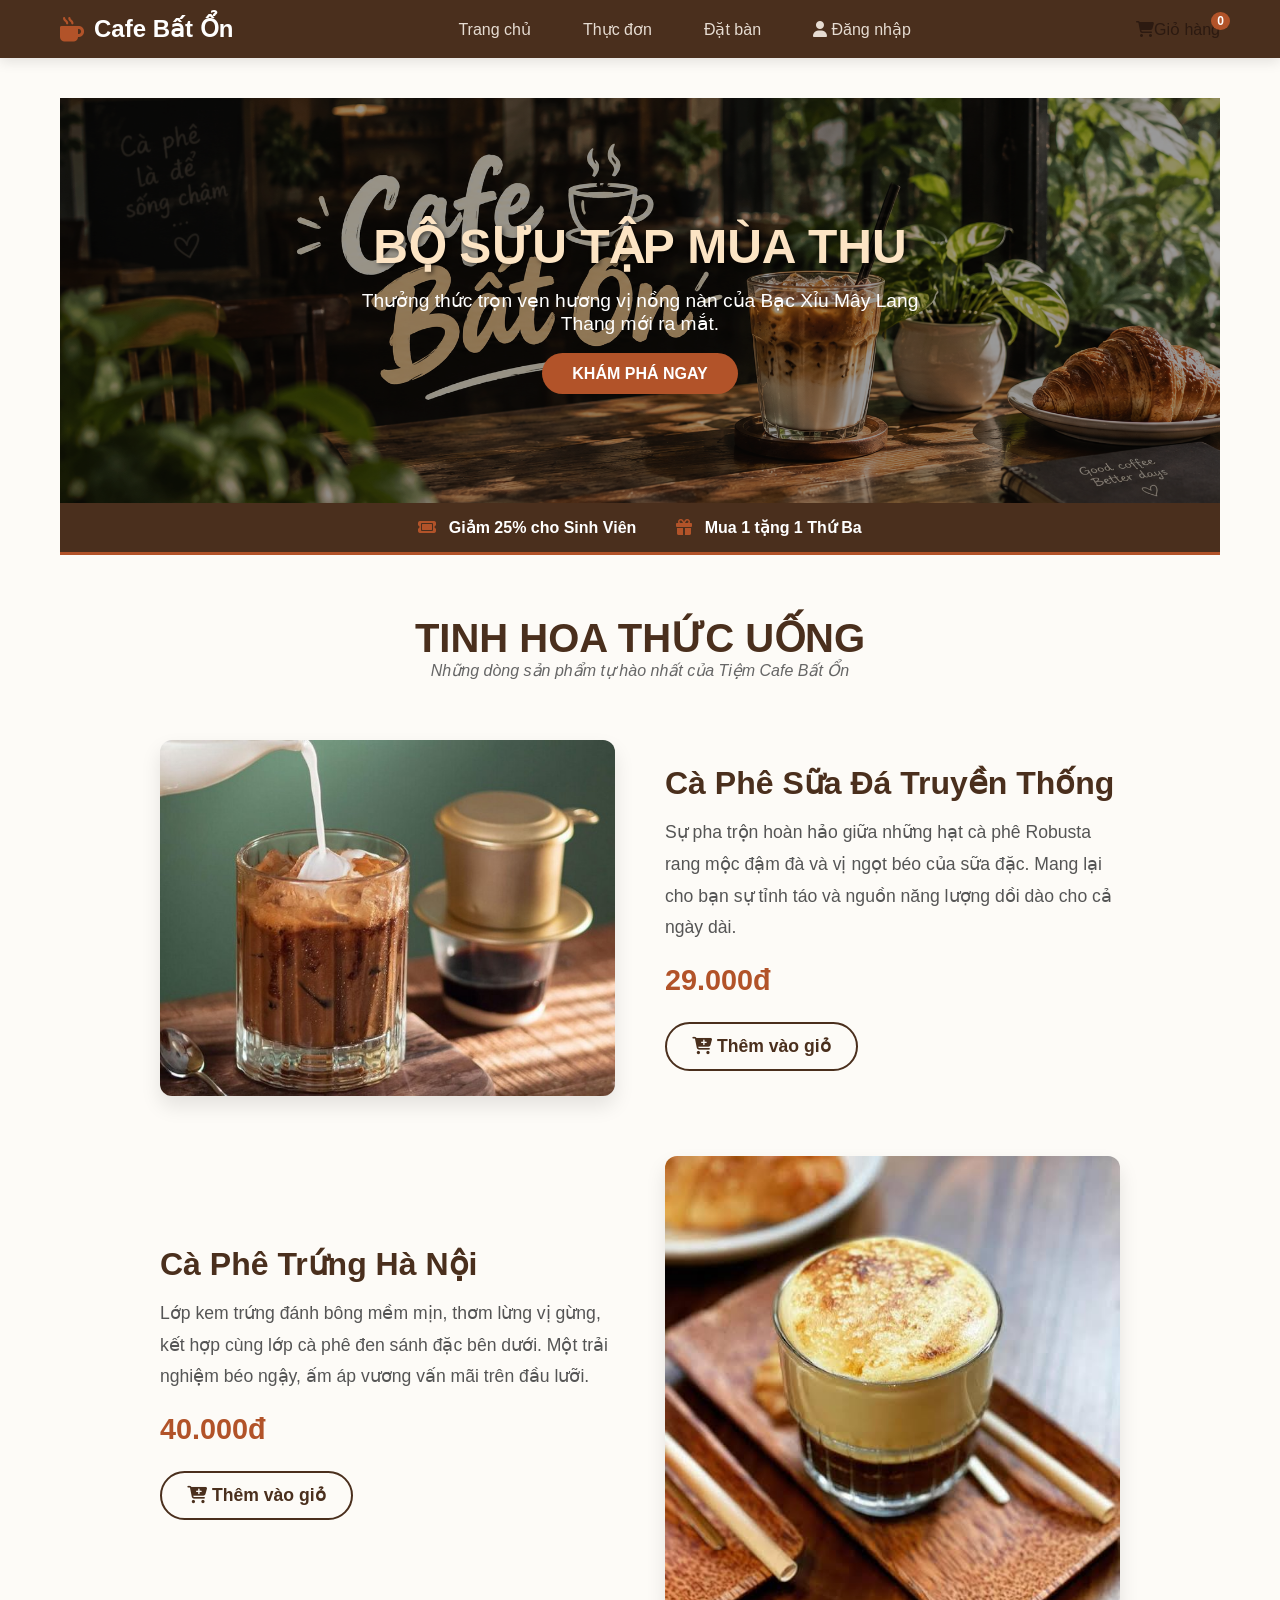
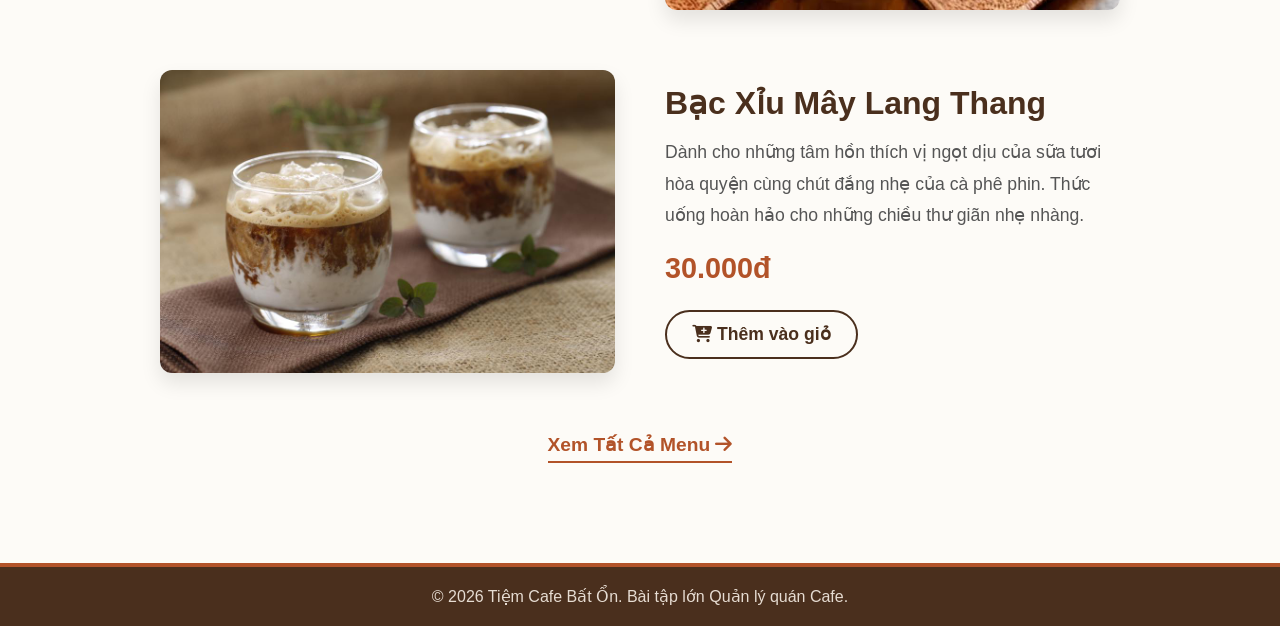
<file: index.html>
<!DOCTYPE html>
<html lang="vi">
<head>
    <meta charset="UTF-8">
    <meta name="viewport" content="width=device-width, initial-scale=1.0">
    <title>Trang chủ - Tiệm Cafe Bất Ổn</title>
    
    <!-- Link nhúng icon -->
    <link rel="stylesheet" href="https://cdnjs.cloudflare.com/ajax/libs/font-awesome/6.4.0/css/all.min.css">
    
    <!-- Link file CSS giao diện chung & trang chủ -->
    <link rel="stylesheet" href="css/style.css">
</head>
<body>

    <!-- HEADER DÙNG CHUNG -->
    <header>
        <div class="navbar">
            <a href="index.html" class="logo">
                <i class="fa-solid fa-mug-hot"></i> Cafe Bất Ổn
            </a>
            <nav>
                <ul class="nav-links">
                    <li><a href="index.html">Trang chủ</a></li>
                    <li><a href="menu.html">Thực đơn</a></li>
                    <li><a href="reservation.html">Đặt bàn</a></li>
                    <li><a href="login.html"><i class="fa-solid fa-user"></i> Đăng nhập</a></li>
                </ul>
            </nav>
            <div class="cart-icon" onclick="window.location.href='cart.html'">
                <i class="fa-solid fa-cart-shopping"></i> Giỏ hàng 
                <span id="cart-badge" class="cart-badge">0</span>
            </div>
        </div>
    </header>

    <main>
        <section class="home-banner showcase-banner">
            <div class="banner-content">
                <h1>BỘ SƯU TẬP MÙA THU</h1>
                <p>Thưởng thức trọn vẹn hương vị nồng nàn của Bạc Xỉu Mây Lang Thang mới ra mắt.</p>
                <a href="menu.html" class="btn-primary">Khám phá ngay</a>
            </div>
        </section>

        <!-- Phần Khuyến Mãi -->
        <section class="home-promotions mini-promo">
            <div class="promo-container">
                <div class="promo-item">
                    <i class="fa-solid fa-ticket"></i> Giảm 25% cho Sinh Viên
                </div>
                <div class="promo-item">
                    <i class="fa-solid fa-gift"></i> Mua 1 tặng 1 Thứ Ba
                </div>
            </div>
        </section>

        <!-- GIỚI THIỆU SẢN PHẨM -->
        <section class="home-showcase">
            <div class="section-title">
                <h2>Tinh Hoa Thức Uống</h2>
                <p>Những dòng sản phẩm tự hào nhất của Tiệm Cafe Bất Ổn</p>
            </div>

            <!-- Sản phẩm 1 -->
            <div class="showcase-row">
                <div class="showcase-img">
                    <img src="images/caphesua.jpg" alt="Cà Phê Sữa Đá">
                </div>
                <div class="showcase-info">
                    <h3>Cà Phê Sữa Đá Truyền Thống</h3>
                    <p class="desc">Sự pha trộn hoàn hảo giữa những hạt cà phê Robusta rang mộc đậm đà và vị ngọt béo của sữa đặc. Mang lại cho bạn sự tỉnh táo và nguồn năng lượng dồi dào cho cả ngày dài.</p>
                    <p class="price">29.000đ</p>
                    <button class="btn-add-cart" onclick="alert('Đã thêm Cà Phê Sữa Đá!')">
                        <i class="fa-solid fa-cart-plus"></i> Thêm vào giỏ
                    </button>
                </div>
            </div>

            <!-- Sản phẩm 2 -->
            <div class="showcase-row reverse">
                <div class="showcase-img">
                    <img src="images/caphetrung.jpg" alt="Cà Phê Trứng Hà Nội">
                </div>
                <div class="showcase-info">
                    <h3>Cà Phê Trứng Hà Nội</h3>
                    <p class="desc">Lớp kem trứng đánh bông mềm mịn, thơm lừng vị gừng, kết hợp cùng lớp cà phê đen sánh đặc bên dưới. Một trải nghiệm béo ngậy, ấm áp vương vấn mãi trên đầu lưỡi.</p>
                    <p class="price">40.000đ</p>
                    <button class="btn-add-cart" onclick="alert('Đã thêm Cà Phê Trứng!')">
                        <i class="fa-solid fa-cart-plus"></i> Thêm vào giỏ
                    </button>
                </div>
            </div>

            <!-- Sản phẩm 3 -->
            <div class="showcase-row">
                <div class="showcase-img">
                    <img src="images/bacxiu.jpg" alt="Bạc Xỉu Mây Lang Thang">
                </div>
                <div class="showcase-info">
                    <h3>Bạc Xỉu Mây Lang Thang</h3>
                    <p class="desc">Dành cho những tâm hồn thích vị ngọt dịu của sữa tươi hòa quyện cùng chút đắng nhẹ của cà phê phin. Thức uống hoàn hảo cho những chiều thư giãn nhẹ nhàng.</p>
                    <p class="price">30.000đ</p>
                    <button class="btn-add-cart" onclick="alert('Đã thêm Bạc Xỉu!')">
                        <i class="fa-solid fa-cart-plus"></i> Thêm vào giỏ
                    </button>
                </div>
            </div>
            
            <div style="text-align: center; margin-top: 40px;">
                <a href="menu.html" class="btn-outline">Xem Tất Cả Menu <i class="fa-solid fa-arrow-right"></i></a>
            </div>
        </section>
    </main>

    <!-- FOOTER DÙNG CHUNG -->
    <footer>
        <p>&copy; 2026 Tiệm Cafe Bất Ổn. Bài tập lớn Quản lý quán Cafe.</p>
    </footer>

    <!-- Link file Javascript chung -->
    <script src="js/main.js"></script>
</body>
</html>
</file>
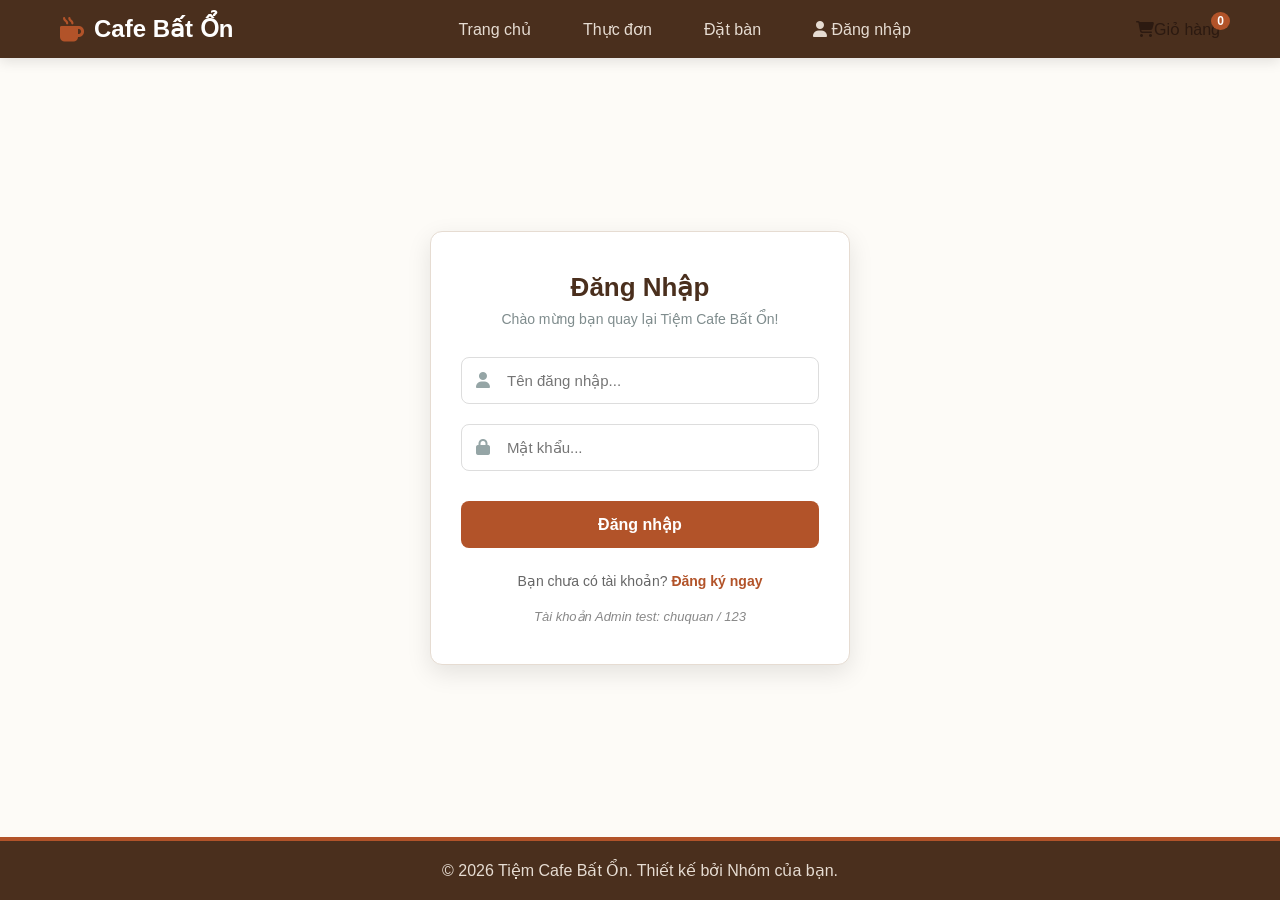
<file: admin.html>
<!DOCTYPE html>
<html lang="vi">
<head>
    <meta charset="UTF-8">
    <meta name="viewport" content="width=device-width, initial-scale=1.0">
    <title>Quản trị - Tiệm Cafe Bất Ổn</title>
    <link rel="stylesheet" href="https://cdnjs.cloudflare.com/ajax/libs/font-awesome/6.4.0/css/all.min.css">
    <link rel="stylesheet" href="css/style.css">
    <link rel="stylesheet" href="css/admin.css">
</head>
<body>

    <!-- HEADER DÙNG CHUNG -->
    <header>
        <div class="navbar">
            <a href="index.html" class="logo">
                <i class="fa-solid fa-mug-hot"></i> Cafe Bất Ổn
            </a>
            <nav>
                <ul class="nav-links">
                    <li><a href="index.html">Trang chủ</a></li>
                    <li><a href="menu.html">Thực đơn</a></li>
                    <li><a href="reservation.html">Đặt bàn</a></li>
                    <li><a href="login.html"><i class="fa-solid fa-user"></i> Đăng nhập</a></li>
                </ul>
            </nav>
            <div class="cart-icon" onclick="window.location.href='cart.html'">
                <i class="fa-solid fa-cart-shopping"></i> Giỏ hàng 
                <span id="cart-badge" class="cart-badge">0</span>
            </div>
        </div>
    </header>

    <main>
        <h1 style="margin-bottom:20px">Trang Quản Trị</h1>

        <div class="admin-tabs">
            <button class="admin-tab active" data-tab="staff">Nhân viên</button>
            <button class="admin-tab" data-tab="inventory">Kho hàng</button>
            <button class="admin-tab" data-tab="menu">Thực đơn &amp; giá</button>
            <button class="admin-tab" data-tab="revenue">Doanh thu</button>
        </div>

        <!-- NHÂN VIÊN -->
        <section id="tab-staff" class="admin-panel active">
            <h2>Nhân viên</h2>
            <div class="admin-form">
                <input id="staff-name" placeholder="Họ tên">
                <input id="staff-role" placeholder="Chức vụ">
                <input id="staff-phone" placeholder="SĐT">
                <button class="admin-btn" onclick="addStaff()">Thêm</button>
            </div>
            <table class="admin-table"><thead><tr><th>Họ tên</th><th>Chức vụ</th><th>SĐT</th><th></th></tr></thead><tbody id="staff-body"></tbody></table>
        </section>

        <!-- KHO HÀNG -->
        <section id="tab-inventory" class="admin-panel">
            <h2>Kho hàng</h2>
            <div class="admin-form">
                <input id="inv-name" placeholder="Tên nguyên liệu">
                <input id="inv-qty" type="number" placeholder="Số lượng">
                <input id="inv-unit" placeholder="Đơn vị (kg, hộp...)">
                <button class="admin-btn" onclick="addInventory()">Thêm</button>
            </div>
            <table class="admin-table"><thead><tr><th>Nguyên liệu</th><th>Số lượng</th><th>Đơn vị</th><th></th></tr></thead><tbody id="inv-body"></tbody></table>
        </section>

        <!-- THỰC ĐƠN & GIÁ -->
        <section id="tab-menu" class="admin-panel">
            <h2>Thực đơn &amp; giá món</h2>
            <div class="admin-form">
                <input id="menu-name" placeholder="Tên món">
                <input id="menu-price" type="number" placeholder="Giá (đ)">
                <select id="menu-cat">
                    <option value="coffee">Cà Phê</option>
                    <option value="tea">Trà &amp; Macchiato</option>
                    <option value="cake">Bánh Ngọt</option>
                </select>
                <button class="admin-btn" onclick="addMenuItem()">Thêm món</button>
            </div>
            <table class="admin-table"><thead><tr><th>Tên món</th><th>Giá</th><th>Loại</th><th></th></tr></thead><tbody id="menu-body"></tbody></table>
        </section>

        <!-- DOANH THU -->
        <section id="tab-revenue" class="admin-panel">
            <h2>Doanh thu hôm nay</h2>
            <p>Số đơn: <b id="rev-count">0</b></p>
            <p>Tổng doanh thu:</p>
            <div class="stat-box" id="rev-total">0 đ</div>
        </section>
    </main>

    <footer class="global-footer">
        <div class="footer-content"><p>&copy; 2026 Tiệm Cafe Bất Ổn.</p></div>
    </footer>

    <!-- Nhúng menu.js để lấy dữ liệu món ăn gốc, sau đó đến admin.js và main.js -->
    <script src="js/menu.js"></script>
    <script src="js/admin.js"></script>
    <script src="js/main.js"></script>
</body>
</html>
</file>
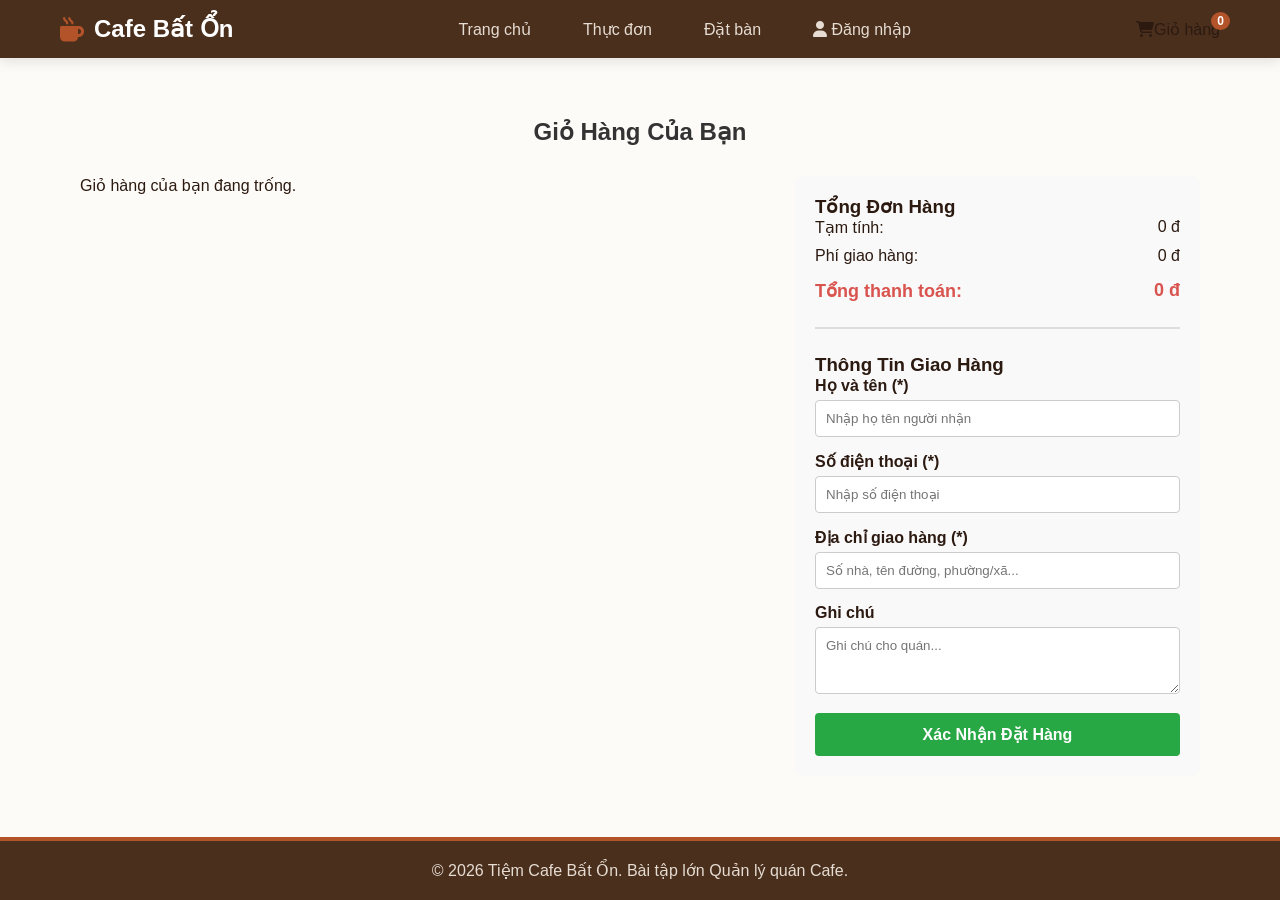
<file: cart.html>
<!DOCTYPE html>
<html lang="vi">
<head>
    <meta charset="UTF-8">
    <meta name="viewport" content="width=device-width, initial-scale=1.0">
    <title>Giỏ hàng - Tiệm Cafe Bất Ổn</title>
    
    <!-- Link nhúng icon -->
    <link rel="stylesheet" href="https://cdnjs.cloudflare.com/ajax/libs/font-awesome/6.4.0/css/all.min.css">
    
    <!-- Link file CSS giao diện chung và CSS riêng trang Giỏ hàng -->
    <link rel="stylesheet" href="css/style.css">
    <link rel="stylesheet" href="css/cart.css">
</head>
<body>

    <!-- HEADER DÙNG CHUNG (Đã đồng bộ) -->
    <header>
        <div class="navbar">
            <a href="index.html" class="logo">
                <i class="fa-solid fa-mug-hot"></i> Cafe Bất Ổn
            </a>
            <nav>
                <ul class="nav-links">
                    <li><a href="index.html">Trang chủ</a></li>
                    <li><a href="menu.html">Thực đơn</a></li>
                    <li><a href="reservation.html">Đặt bàn</a></li>
                    <li><a href="login.html"><i class="fa-solid fa-user"></i> Đăng nhập</a></li>
                </ul>
            </nav>
            <div class="cart-icon" onclick="window.location.href='cart.html'">
                <i class="fa-solid fa-cart-shopping"></i> Giỏ hàng 
                <span id="cart-badge" class="cart-badge">0</span>
            </div>
        </div>
    </header>

    <!-- NỘI DUNG TRANG GIỎ HÀNG -->
    <main>
        <div class="cart-page-wrapper">
            <h2 class="cart-title">Giỏ Hàng Của Bạn</h2>
            
            <div class="cart-layout">
                <!-- Cột trái: Danh sách sản phẩm -->
                <div class="cart-items-section">
                    <div id="cart-items-container">
                        <!-- JS sẽ render sản phẩm vào đây -->
                    </div>
                    <button id="btn-clear-cart" class="btn-danger" style="display: none;" onclick="clearCart()">Xóa toàn bộ giỏ hàng</button>
                </div>

                <!-- Cột phải: Tổng tiền & Form thanh toán -->
                <div class="checkout-section">
                    <div class="order-summary">
                        <h3>Tổng Đơn Hàng</h3>
                        <div class="summary-row">
                            <span>Tạm tính:</span>
                            <span id="subtotal-price">0 đ</span>
                        </div>
                        <div class="summary-row">
                            <span>Phí giao hàng:</span>
                            <span id="shipping-fee">0 đ</span>
                        </div>
                        <div class="summary-row total-row">
                            <span>Tổng thanh toán:</span>
                            <span id="final-total">0 đ</span>
                        </div>
                    </div>

                    <div class="checkout-form-container">
                        <h3>Thông Tin Giao Hàng</h3>
                        <form id="checkout-form">
                            <div class="form-group">
                                <label for="cus-name">Họ và tên (*)</label>
                                <input type="text" id="cus-name" placeholder="Nhập họ tên người nhận">
                                <small class="error-text" id="err-name"></small>
                            </div>
                            <div class="form-group">
                                <label for="cus-phone">Số điện thoại (*)</label>
                                <input type="tel" id="cus-phone" placeholder="Nhập số điện thoại">
                                <small class="error-text" id="err-phone"></small>
                            </div>
                            <div class="form-group">
                                <label for="cus-address">Địa chỉ giao hàng (*)</label>
                                <input type="text" id="cus-address" placeholder="Số nhà, tên đường, phường/xã...">
                                <small class="error-text" id="err-address"></small>
                            </div>
                            <div class="form-group">
                                <label for="cus-note">Ghi chú</label>
                                <textarea id="cus-note" rows="3" placeholder="Ghi chú cho quán..."></textarea>
                            </div>
                            <button type="submit" class="btn-submit-order">Xác Nhận Đặt Hàng</button>
                        </form>
                    </div>
                </div>
            </div>
        </div>
    </main>

    <!-- FOOTER DÙNG CHUNG -->
    <footer>
        <p>&copy; 2026 Tiệm Cafe Bất Ổn. Bài tập lớn Quản lý quán Cafe.</p>
    </footer>

    <!-- Nhúng file Javascript riêng của Giỏ hàng và file chung -->
    <script src="js/cart.js"></script>
    <script src="js/main.js"></script>
</body>
</html>
</file>
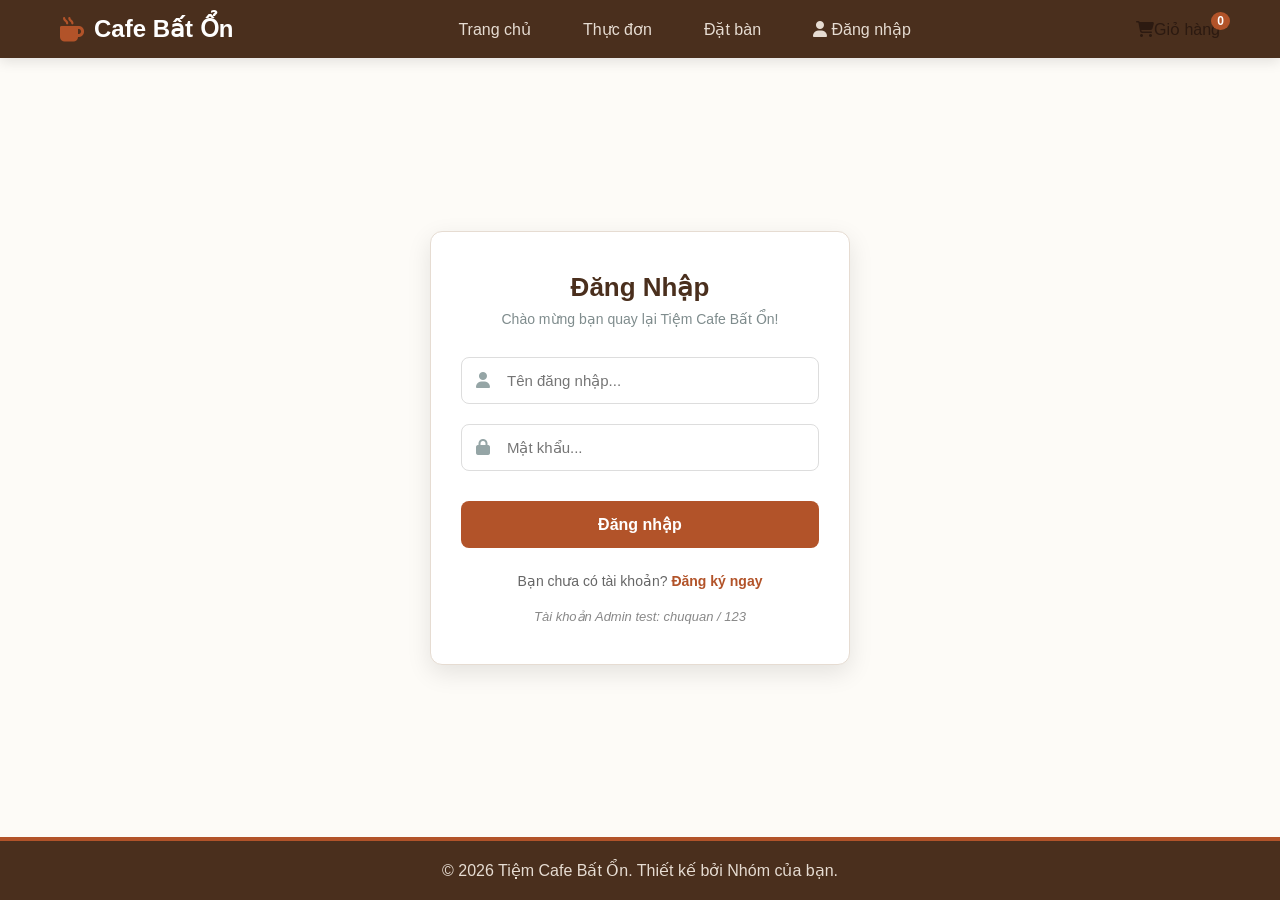
<file: login.html>
<!DOCTYPE html>
<html lang="vi">
<head>
    <meta charset="UTF-8">
    <meta name="viewport" content="width=device-width, initial-scale=1.0">
    <title>Đăng nhập - Tiệm Cafe Bất Ổn</title>
    
    <!-- Nhúng thư viện Icon (FontAwesome) -->
    <link rel="stylesheet" href="https://cdnjs.cloudflare.com/ajax/libs/font-awesome/6.4.0/css/all.min.css">
    
    <!-- Nhúng file CSS chung và CSS riêng trang Đăng nhập -->
    <link rel="stylesheet" href="css/style.css">
    <link rel="stylesheet" href="css/login.css">
</head>
<body>

    <!-- HEADER DÙNG CHUNG -->
    <header>
        <div class="navbar">
            <a href="index.html" class="logo">
                <i class="fa-solid fa-mug-hot"></i> Cafe Bất Ổn
            </a>
            <nav>
                <ul class="nav-links">
                    <li><a href="index.html">Trang chủ</a></li>
                    <li><a href="menu.html">Thực đơn</a></li>
                    <li><a href="reservation.html">Đặt bàn</a></li>
                    <li><a href="login.html"><i class="fa-solid fa-user"></i> Đăng nhập</a></li>
                </ul>
            </nav>
            <div class="cart-icon" onclick="window.location.href='cart.html'">
                <i class="fa-solid fa-cart-shopping"></i> Giỏ hàng 
                <span id="cart-badge" class="cart-badge">0</span>
            </div>
        </div>
    </header>

    <!-- NỘI DUNG CHÍNH -->
    <main class="login-wrapper">
        <div class="login-auth-container">
            
            <!-- FORM ĐĂNG NHẬP -->
            <div id="form-login" class="login-auth-form active">
                <div class="login-auth-header">
                    <h2>Đăng Nhập</h2>
                    <p>Chào mừng bạn quay lại Tiệm Cafe Bất Ổn!</p>
                </div>
                <form id="loginForm">
                    <div class="login-input-group">
                        <i class="fa-solid fa-user"></i>
                        <input type="text" id="loginUsername" placeholder="Tên đăng nhập..." required>
                    </div>
                    <div class="login-input-group">
                        <i class="fa-solid fa-lock"></i>
                        <input type="password" id="loginPassword" placeholder="Mật khẩu..." required>
                    </div>
                    <button type="submit" class="login-btn-auth">Đăng nhập</button>
                    
                    <div class="login-auth-switch">
                        <span>Bạn chưa có tài khoản? </span>
                        <a href="#" id="switchToRegister">Đăng ký ngay</a>
                    </div>
                </form>
                
                <!-- Gợi ý test cho hội đồng chấm điểm -->
                <div style="margin-top:20px; font-size: 13px; color: #888; text-align:center;">
                    <i>Tài khoản Admin test: chuquan / 123</i>
                </div>
            </div>

            <!-- FORM ĐĂNG KÝ (Mặc định ẩn) -->
            <div id="form-register" class="login-auth-form" style="display: none;">
                <div class="login-auth-header">
                    <h2>Đăng Ký Mới</h2>
                    <p>Tạo tài khoản để đặt bàn và tích điểm</p>
                </div>
                <form id="registerForm">
                    <div class="login-input-group">
                        <i class="fa-solid fa-address-card"></i>
                        <input type="text" id="regFullName" placeholder="Họ và tên..." required>
                    </div>
                    <div class="login-input-group">
                        <i class="fa-solid fa-user"></i>
                        <input type="text" id="regUsername" placeholder="Tên đăng nhập..." required>
                    </div>
                    <div class="login-input-group">
                        <i class="fa-solid fa-lock"></i>
                        <input type="password" id="regPassword" placeholder="Mật khẩu..." required>
                    </div>
                    <button type="submit" class="login-btn-auth">Tạo tài khoản</button>

                    <div class="login-auth-switch">
                        <span>Đã có tài khoản? </span>
                        <a href="#" id="switchToLogin">Đăng nhập</a>
                    </div>
                </form>
            </div>

        </div>
    </main>

    <!-- CHÂN TRANG -->
    <footer class="global-footer">
        <div class="footer-content">
            <p>&copy; 2026 Tiệm Cafe Bất Ổn. Thiết kế bởi Nhóm của bạn.</p>
        </div>
    </footer>

    <!-- Nhúng file Javascript riêng của Đăng nhập và file chung -->
    <script src="js/login.js"></script>
    <script src="js/main.js"></script>
</body>
</html>
</file>
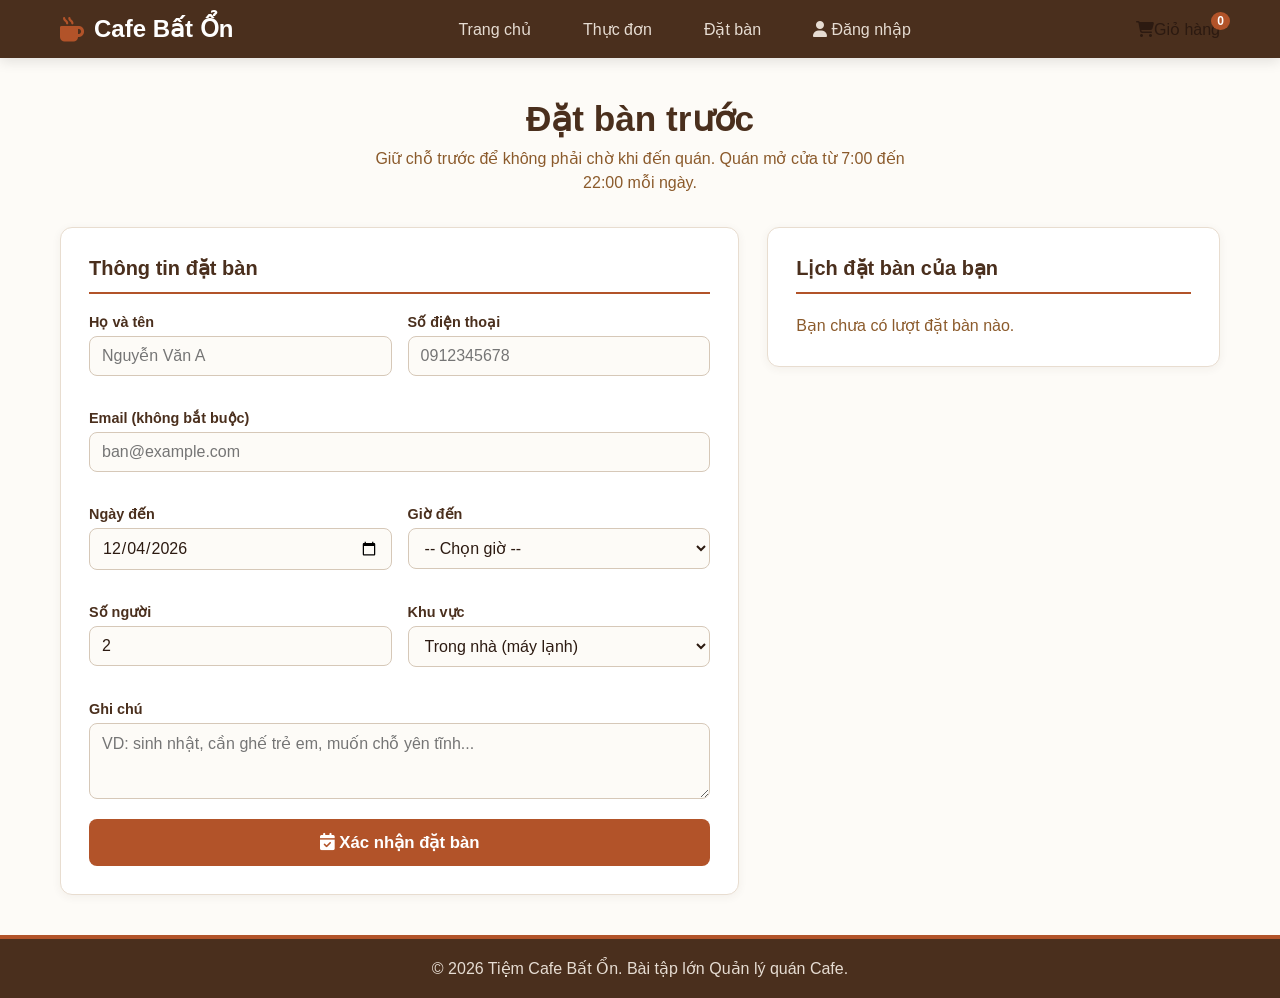
<file: reservation.html>
<!DOCTYPE html>
<html lang="vi">
<head>
    <meta charset="UTF-8">
    <meta name="viewport" content="width=device-width, initial-scale=1.0">
    <title>Đặt Bàn - Tiệm Cafe Bất Ổn</title>

    <!-- Link nhúng icon -->
    <link rel="stylesheet" href="https://cdnjs.cloudflare.com/ajax/libs/font-awesome/6.4.0/css/all.min.css">

    <!-- Link file CSS giao diện chung và CSS riêng trang Đặt bàn -->
    <link rel="stylesheet" href="css/style.css">
    <link rel="stylesheet" href="css/reservation.css">
</head>
<body>

    <!-- HEADER DÙNG CHUNG -->
    <header>
        <div class="navbar">
            <a href="index.html" class="logo">
                <i class="fa-solid fa-mug-hot"></i> Cafe Bất Ổn
            </a>
            <nav>
                <ul class="nav-links">
                    <li><a href="index.html">Trang chủ</a></li>
                    <li><a href="menu.html">Thực đơn</a></li>
                    <li><a href="reservation.html">Đặt bàn</a></li>
                    <li><a href="login.html"><i class="fa-solid fa-user"></i> Đăng nhập</a></li>
                </ul>
            </nav>
            <div class="cart-icon" onclick="window.location.href='cart.html'">
                <i class="fa-solid fa-cart-shopping"></i> Giỏ hàng 
                <span id="cart-badge" class="cart-badge">0</span>
            </div>
        </div>
    </header>

    <!-- KHU VỰC LÀM VIỆC: TRANG ĐẶT BÀN -->
    <main>
        <div class="rsv-intro">
            <h1>Đặt bàn trước</h1>
            <p>Giữ chỗ trước để không phải chờ khi đến quán. Quán mở cửa từ 7:00 đến 22:00 mỗi ngày.</p>
        </div>

        <div class="rsv-layout">
            <!-- Form đặt bàn -->
            <section class="rsv-card">
                <h2>Thông tin đặt bàn</h2>

                <form id="reservation-form" novalidate>
                    <div class="rsv-row">
                        <div class="rsv-field">
                            <label for="rsv-name">Họ và tên</label>
                            <input type="text" id="rsv-name" name="name" placeholder="Nguyễn Văn A" autocomplete="name">
                            <small class="rsv-error" id="err-name"></small>
                        </div>
                        <div class="rsv-field">
                            <label for="rsv-phone">Số điện thoại</label>
                            <input type="tel" id="rsv-phone" name="phone" placeholder="0912345678" autocomplete="tel">
                            <small class="rsv-error" id="err-phone"></small>
                        </div>
                    </div>

                    <div class="rsv-field">
                        <label for="rsv-email">Email (không bắt buộc)</label>
                        <input type="email" id="rsv-email" name="email" placeholder="ban@example.com" autocomplete="email">
                        <small class="rsv-error" id="err-email"></small>
                    </div>

                    <div class="rsv-row">
                        <div class="rsv-field">
                            <label for="rsv-date">Ngày đến</label>
                            <input type="date" id="rsv-date" name="date">
                            <small class="rsv-error" id="err-date"></small>
                        </div>
                        <div class="rsv-field">
                            <label for="rsv-time">Giờ đến</label>
                            <select id="rsv-time" name="time">
                                <option value="">-- Chọn giờ --</option>
                            </select>
                            <small class="rsv-error" id="err-time"></small>
                        </div>
                    </div>

                    <div class="rsv-row">
                        <div class="rsv-field">
                            <label for="rsv-guests">Số người</label>
                            <input type="number" id="rsv-guests" name="guests" min="1" max="20" value="2">
                            <small class="rsv-error" id="err-guests"></small>
                        </div>
                        <div class="rsv-field">
                            <label for="rsv-area">Khu vực</label>
                            <select id="rsv-area" name="area">
                                <option value="Trong nhà">Trong nhà (máy lạnh)</option>
                                <option value="Ngoài trời">Ngoài trời / sân vườn</option>
                                <option value="Phòng riêng">Phòng riêng (từ 6 người)</option>
                            </select>
                            <small class="rsv-error" id="err-area"></small>
                        </div>
                    </div>

                    <div class="rsv-field">
                        <label for="rsv-note">Ghi chú</label>
                        <textarea id="rsv-note" name="note" rows="3" placeholder="VD: sinh nhật, cần ghế trẻ em, muốn chỗ yên tĩnh..."></textarea>
                    </div>

                    <button type="submit" class="rsv-btn">
                        <i class="fa-solid fa-calendar-check"></i> Xác nhận đặt bàn
                    </button>
                </form>

                <!-- Thông báo thành công -->
                <div id="rsv-success" class="rsv-success" hidden>
                    <i class="fa-solid fa-circle-check"></i>
                    <div>
                        <strong>Đặt bàn thành công!</strong>
                        <p id="rsv-success-text"></p>
                    </div>
                </div>
            </section>

            <!-- Danh sách các lượt đặt bàn đã tạo -->
            <aside class="rsv-card">
                <h2>Lịch đặt bàn của bạn</h2>
                <p id="rsv-empty" class="rsv-empty">Bạn chưa có lượt đặt bàn nào.</p>
                <ul id="rsv-list" class="rsv-list"></ul>
            </aside>
        </div>
    </main>

    <!-- FOOTER DÙNG CHUNG -->
    <footer>
        <p>&copy; 2026 Tiệm Cafe Bất Ổn. Bài tập lớn Quản lý quán Cafe.</p>
    </footer>

    <!-- Nhúng file Javascript riêng của Đặt bàn và file chung -->
    <script src="js/reservation.js"></script>
    <script src="js/main.js"></script>
</body>
</html>
</file>
<file: css/style.css>
/* ================= 1. KHUNG CHUNG (DÙNG CHO TẤT CẢ CÁC TRANG) ================= */
:root {
    --primary-color: #4A2F1D;
    --secondary-color: #8B5A2B;
    --accent-color: #B25329;
    --bg-color: #FDFBF7;
    --text-dark: #2C1A11;
    --transition: all 0.3s ease;
}

* {
    margin: 0;
    padding: 0;
    box-sizing: border-box;
    font-family: 'Segoe UI', Arial, sans-serif;
}

body {
    background-color: var(--bg-color);
    color: var(--text-dark);
    display: flex;
    flex-direction: column;
    min-height: 100vh; 
}

header {
    background-color: var(--primary-color);
    position: sticky;
    top: 0;
    z-index: 1000;
    box-shadow: 0 4px 12px rgba(0, 0, 0, 0.1);
}

.navbar {
    max-width: 1200px;
    margin: 0 auto;
    padding: 15px 20px;
    display: flex;
    justify-content: space-between;
    align-items: center;
}

.logo {
    font-size: 1.5rem;
    font-weight: bold;
    color: #FFF;
    text-decoration: none;
    display: flex;
    align-items: center;
    gap: 10px;
}

.logo i { color: var(--accent-color); }

.nav-links {
    list-style: none;
    display: flex;
    gap: 20px;
    align-items: center;
}

.nav-links a {
    color: #E6DCD2;
    text-decoration: none;
    font-weight: 500;
    padding: 8px 16px;
    border-radius: 20px;
    transition: var(--transition);
}

.nav-links a:hover {
    color: #FFF;
    background-color: rgba(255, 255, 255, 0.1);
}

.cart-icon {
    position: relative;
    display: flex;
    align-items: center;
}

.cart-badge {
    background-color: var(--accent-color);
    color: white;
    font-size: 0.75rem;
    font-weight: bold;
    padding: 2px 6px;
    border-radius: 50%;
    position: absolute;
    top: -8px;
    right: -10px;
}

main {
    flex: 1;
    max-width: 1200px;
    width: 100%;
    margin: 0 auto;
    padding: 40px 20px;
}

footer {
    background-color: var(--primary-color);
    color: #E6DCD2;
    text-align: center;
    padding: 20px;
    border-top: 4px solid var(--accent-color);
}

@media (max-width: 768px) {
    .navbar { flex-direction: column; gap: 15px; }
    .nav-links { flex-wrap: wrap; justify-content: center; gap: 10px; }
}

/* ================= 2. CSS TRANG CHỦ (index.html) ================= */
.showcase-banner {
    background-image: url('../images/banner1.png'); 
    background-size: cover;
    background-position: center;
    padding: 120px 20px;
    text-align: center;
    position: relative;
}

.showcase-banner::before {
    content: "";
    position: absolute;
    top: 0; left: 0; right: 0; bottom: 0;
    background: rgba(0, 0, 0, 0.4);
}

.banner-content {
    position: relative;
    z-index: 1;
    color: white;
    max-width: 600px;
    margin: 0 auto;
}

.banner-content h1 {
    font-size: 3rem;
    color: #fce4c4;
    text-transform: uppercase;
    margin-bottom: 15px;
    text-shadow: 2px 2px 4px rgba(0,0,0,0.5);
}

.banner-content p {
    font-size: 1.2rem;
    margin-bottom: 30px;
}

.btn-primary {
    background-color: var(--accent-color);
    color: white;
    padding: 12px 30px;
    text-decoration: none;
    font-weight: bold;
    border-radius: 30px;
    text-transform: uppercase;
    transition: var(--transition);
}

.btn-primary:hover {
    background-color: #92401c;
}

.mini-promo {
    background-color: var(--primary-color);
    padding: 15px 0;
    border-bottom: 3px solid var(--accent-color);
}

.mini-promo .promo-container {
    display: flex;
    justify-content: center;
    gap: 40px;
    color: #fff;
    font-weight: bold;
}

.mini-promo i {
    color: var(--accent-color);
    margin-right: 8px;
}

.home-showcase {
    padding: 60px 20px;
    max-width: 1000px;
    margin: 0 auto;
}

.section-title {
    text-align: center;
    margin-bottom: 60px;
}

.section-title h2 {
    color: var(--primary-color);
    font-size: 2.5rem;
    text-transform: uppercase;
}

.section-title p {
    color: #666;
    font-style: italic;
}

.showcase-row {
    display: flex;
    align-items: center;
    gap: 50px;
    margin-bottom: 60px;
}

.showcase-row.reverse {
    flex-direction: row-reverse;
}

.showcase-img {
    flex: 1;
    border-radius: 12px;
    overflow: hidden;
    box-shadow: 0 10px 20px rgba(0,0,0,0.1);
}

.showcase-img img {
    width: 100%;
    height: auto;
    display: block;
    transition: transform 0.5s ease;
}

.showcase-img:hover img {
    transform: scale(1.05);
}

.showcase-info {
    flex: 1;
}

.showcase-info h3 {
    font-size: 2rem;
    color: var(--primary-color);
    margin-bottom: 15px;
}

.showcase-info .desc {
    color: #555;
    line-height: 1.8;
    margin-bottom: 20px;
    font-size: 1.1rem;
}

.showcase-info .price {
    font-size: 1.8rem;
    color: var(--accent-color);
    font-weight: bold;
    margin-bottom: 25px;
}

.btn-add-cart {
    background: transparent;
    color: var(--primary-color);
    border: 2px solid var(--primary-color);
    padding: 12px 25px;
    border-radius: 30px;
    font-size: 1.1rem;
    font-weight: bold;
    cursor: pointer;
    transition: var(--transition);
}

.btn-add-cart:hover {
    background: var(--primary-color);
    color: white;
}

.btn-outline {
    display: inline-block;
    color: var(--accent-color);
    text-decoration: none;
    font-weight: bold;
    font-size: 1.2rem;
    border-bottom: 2px solid var(--accent-color);
    padding-bottom: 5px;
    transition: color 0.3s;
}

.btn-outline:hover {
    color: var(--primary-color);
    border-color: var(--primary-color);
}

@media (max-width: 768px) {
    .showcase-row, .showcase-row.reverse {
        flex-direction: column;
        gap: 20px;
        text-align: center;
    }
    .mini-promo .promo-container {
        flex-direction: column;
        align-items: center;
        gap: 10px;
    }
}
</file>
<file: css/admin.css>
/* ================= 7. CSS TRANG QUẢN TRỊ (admin.html) ================= */
.admin-tabs { display: flex; gap: 10px; flex-wrap: wrap; margin-bottom: 25px; }
.admin-tab { padding: 10px 20px; border: 1px solid #E6DCD2; background: #fff; border-radius: 8px; cursor: pointer; font-weight: 600; }
.admin-tab.active { background: var(--accent-color); color: #fff; border-color: var(--accent-color); }
.admin-panel { display: none; background: #fff; padding: 25px; border-radius: 12px; border: 1px solid #E6DCD2; }
.admin-panel.active { display: block; }
.admin-panel h2 { margin-bottom: 15px; color: var(--primary-color); }
.admin-table { width: 100%; border-collapse: collapse; margin-bottom: 15px; }
.admin-table th, .admin-table td { padding: 10px; border-bottom: 1px solid #eee; text-align: left; }
.admin-form { display: flex; gap: 10px; flex-wrap: wrap; margin-bottom: 15px; }
.admin-form input, .admin-form select { padding: 10px; border: 1px solid #ddd; border-radius: 6px; }
.admin-btn { padding: 10px 16px; border: none; border-radius: 6px; background: var(--accent-color); color: #fff; cursor: pointer; }
.admin-btn.del { background: #c0392b; padding: 6px 10px; }
.stat-box { font-size: 2rem; font-weight: 800; color: var(--accent-color); }
</file>
<file: css/cart.css>
/* ================= 5. CSS TRANG GIỎ HÀNG (cart.html) ================= */
.cart-page-wrapper {
    max-width: 1200px;
    margin: 0 auto;
    padding: 20px;
    font-family: Arial, sans-serif;
}

.cart-title {
    text-align: center;
    margin-bottom: 30px;
    color: #333;
}

.cart-layout {
    display: flex;
    flex-wrap: wrap;
    gap: 30px;
}

/* Phần danh sách sản phẩm */
.cart-items-section {
    flex: 1 1 60%;
}

.cart-item {
    display: flex;
    align-items: center;
    border-bottom: 1px solid #eee;
    padding: 15px 0;
    gap: 15px;
}

.cart-item img {
    width: 80px;
    height: 80px;
    object-fit: cover;
    border-radius: 8px;
}

.item-details {
    flex: 1;
}

.item-details h4 {
    margin: 0 0 5px 0;
}

.item-price {
    color: #d9534f;
    font-weight: bold;
}

.quantity-controls {
    display: flex;
    align-items: center;
    gap: 10px;
}

.quantity-controls button {
    width: 30px;
    height: 30px;
    border: 1px solid #ccc;
    background: #fff;
    cursor: pointer;
}

.btn-remove {
    background: #dc3545;
    color: white;
    border: none;
    padding: 8px 12px;
    border-radius: 4px;
    cursor: pointer;
}

.btn-danger {
    margin-top: 20px;
    background: #dc3545;
    color: white;
    border: none;
    padding: 10px 15px;
    cursor: pointer;
    border-radius: 4px;
}

/* Phần form thanh toán */
.checkout-section {
    flex: 1 1 35%;
    background: #f9f9f9;
    padding: 20px;
    border-radius: 8px;
    height: fit-content;
}

.order-summary {
    margin-bottom: 25px;
    border-bottom: 2px solid #ddd;
    padding-bottom: 15px;
}

.summary-row {
    display: flex;
    justify-content: space-between;
    margin-bottom: 10px;
}

.total-row {
    font-size: 18px;
    font-weight: bold;
    color: #d9534f;
    margin-top: 15px;
}

.form-group {
    margin-bottom: 15px;
}

.form-group label {
    display: block;
    margin-bottom: 5px;
    font-weight: bold;
}

.form-group input, .form-group textarea {
    width: 100%;
    padding: 10px;
    border: 1px solid #ccc;
    border-radius: 4px;
    box-sizing: border-box;
}

.error-text {
    color: red;
    font-size: 12px;
    display: block;
    margin-top: 5px;
}

.btn-submit-order {
    width: 100%;
    padding: 12px;
    background: #28a745;
    color: white;
    border: none;
    font-size: 16px;
    font-weight: bold;
    border-radius: 4px;
    cursor: pointer;
}

.btn-submit-order:hover {
    background: #218838;
}

/* Responsive cho điện thoại */
@media (max-width: 768px) {
    .cart-layout {
        flex-direction: column;
    }
}
</file>
<file: css/login.css>
/* ================= 6. CSS TRANG ĐĂNG NHẬP (login.html) ================= */
.login-wrapper {
    display: flex;
    justify-content: center;
    align-items: center;
    min-height: calc(100vh - 180px);
    padding: 40px 20px;
}

.login-auth-container {
    background-color: #FFFFFF;
    width: 100%;
    max-width: 420px;
    border-radius: 12px;
    box-shadow: 0 8px 25px rgba(0,0,0,0.1);
    border: 1px solid #E6DCD2;
    overflow: hidden;
    padding: 40px 30px;
}

.login-auth-header {
    text-align: center;
    margin-bottom: 30px;
}

.login-auth-header h2 {
    color: var(--primary-color);
    font-size: 26px;
    margin-bottom: 8px;
}

.login-auth-header p {
    color: #7f8c8d;
    font-size: 14px;
}

.login-input-group {
    position: relative;
    margin-bottom: 20px;
}

.login-input-group i {
    position: absolute;
    left: 15px;
    top: 50%;
    transform: translateY(-50%);
    color: #95a5a6;
}

.login-input-group input {
    width: 100%;
    padding: 14px 15px 14px 45px;
    border: 1px solid #ddd;
    border-radius: 8px;
    font-size: 15px;
    outline: none;
    transition: var(--transition);
}

.login-input-group input:focus {
    border-color: var(--accent-color);
    box-shadow: 0 0 0 3px rgba(178, 83, 41, 0.1);
}

.login-btn-auth {
    width: 100%;
    padding: 14px;
    background-color: var(--accent-color);
    color: white;
    border: none;
    border-radius: 8px;
    font-size: 16px;
    font-weight: bold;
    cursor: pointer;
    transition: var(--transition);
    margin-top: 10px;
}

.login-btn-auth:hover {
    background-color: var(--secondary-color);
}

.login-auth-switch {
    text-align: center;
    margin-top: 25px;
    font-size: 14px;
    color: #666;
}

.login-auth-switch a {
    color: var(--accent-color);
    font-weight: bold;
    text-decoration: none;
    transition: var(--transition);
}

.login-auth-switch a:hover {
    color: var(--primary-color);
    text-decoration: underline;
}

.login-auth-form {
    animation: slideUpFade 0.4s ease;
}

@keyframes slideUpFade {
    from { opacity: 0; transform: translateY(15px); }
    to { opacity: 1; transform: translateY(0); }
}
</file>
<file: css/reservation.css>
/* ================= 4. CSS TRANG ĐẶT BÀN (reservation.html) ================= */

/* Khối giới thiệu đầu trang */
.rsv-intro {
    text-align: center;          /* căn chữ vào giữa */
    margin-bottom: 32px;         /* khoảng trống BÊN NGOÀI, phía dưới */
}

/* "h1 nằm trong .rsv-intro" (có dấu cách = phần tử con) */
.rsv-intro h1 {
    color: var(--primary-color); /* màu chữ, lấy từ biến khai báo ở style.css */
    font-size: 2.2rem;           /* cỡ chữ (1rem = cỡ gốc, thường 16px) */
    margin-bottom: 8px;
}

.rsv-intro p {
    color: var(--secondary-color);
    max-width: 560px;            /* rộng tối đa 560px, không tràn hết màn hình */
    margin: 0 auto;              /* trên/dưới 0, trái/phải auto = căn khối vào giữa */
    line-height: 1.5;            /* khoảng cách dòng = 1.5 lần cỡ chữ */
}

/* Khung chia 2 cột: form bên trái, danh sách bên phải */
.rsv-layout {
    display: grid;                    /* bật bố cục lưới */
    grid-template-columns: 3fr 2fr;   /* 2 cột, tỉ lệ 3:2 (fr = "phần" của không gian) */
    gap: 28px;                        /* khoảng cách giữa các ô lưới */
    align-items: start;               /* mỗi cột cao vừa đủ nội dung, không bị kéo bằng nhau */
}

/* Thẻ trắng bo góc chứa form và danh sách */
.rsv-card {
    background: #FFF;                 /* nền (#FFF = #FFFFFF = trắng) */
    border: 1px solid #E8DDD0;        /* viền: độ dày, kiểu nét liền, màu */
    border-radius: 12px;              /* bo tròn góc */
    padding: 28px;                    /* khoảng trống BÊN TRONG, từ viền đến nội dung */
    box-shadow: 0 2px 10px rgba(74, 47, 29, 0.06);
    /* bóng đổ: lệch ngang | lệch dọc | độ nhòe | màu
       rgba(r, g, b, độ đục): 0.06 = chỉ còn 6% nên bóng rất nhẹ */
}

.rsv-card h2 {
    color: var(--primary-color);
    font-size: 1.25rem;
    margin-bottom: 20px;
    padding-bottom: 12px;
    border-bottom: 2px solid var(--accent-color);  /* chỉ kẻ viền cạnh dưới */
}

/* Một hàng chứa 2 ô cạnh nhau */
.rsv-row {
    display: grid;
    grid-template-columns: 1fr 1fr;   /* 2 cột bằng nhau */
    gap: 16px;
}

/* Một cặp "nhãn + ô nhập + dòng lỗi" */
.rsv-field {
    margin-bottom: 16px;
}

.rsv-field label {
    display: block;                   /* chiếm riêng 1 dòng, ô nhập xuống dòng dưới */
    font-weight: 600;                 /* độ đậm của chữ */
    font-size: 0.9rem;
    margin-bottom: 6px;
    color: var(--primary-color);
}

/* Dấu phẩy = áp dụng chung cho cả 3 loại ô */
.rsv-field input,
.rsv-field select,
.rsv-field textarea {
    width: 100%;                      /* rộng bằng khung chứa */
    padding: 10px 12px;               /* 2 giá trị: trên-dưới 10px, trái-phải 12px */
    border: 1px solid #D6C8B8;
    border-radius: 8px;
    background: var(--bg-color);
    color: var(--text-dark);
    font-size: 1rem;
    transition: var(--transition);    /* khi đổi màu/viền thì chuyển mượt, không giật */
}

.rsv-field textarea { resize: vertical; }   /* chỉ cho kéo to theo chiều dọc */

/* :focus = khi ô đang được chọn (con trỏ nằm trong ô) */
.rsv-field input:focus,
.rsv-field select:focus,
.rsv-field textarea:focus {
    outline: none;                    /* bỏ viền xanh mặc định của trình duyệt */
    border-color: var(--accent-color);              /* đổi màu viền sang cam */
    box-shadow: 0 0 0 3px rgba(178, 83, 41, 0.2);   /* không lệch, không nhòe, dày 3px = vòng sáng cam bao quanh */
}

/* ".rsv-field.has-error" dính liền = thẻ có CẢ HAI class.
   Viền đỏ cho ô lỗi (hiện JS chưa gắn class has-error nên chưa dùng tới) */
.rsv-field.has-error input,
.rsv-field.has-error select {
    border-color: #C0392B;
}

/* Dòng chữ báo lỗi dưới mỗi ô */
.rsv-error {
    display: block;
    min-height: 1.1em;                /* giữ sẵn chỗ để khi lỗi hiện ra form không bị giật xuống */
    margin-top: 4px;
    font-size: 0.8rem;
    color: #C0392B;                   /* đỏ */
}

/* Nút "Xác nhận đặt bàn" */
.rsv-btn {
    width: 100%;
    padding: 13px;
    border: none;                     /* bỏ viền mặc định của nút */
    border-radius: 8px;
    background: var(--accent-color);
    color: #FFF;
    font-size: 1.05rem;
    font-weight: 600;
    cursor: pointer;                  /* rê chuột vào thì con trỏ thành bàn tay */
    transition: var(--transition);
}

.rsv-btn:hover { background: var(--secondary-color); }   /* :hover = khi rê chuột lên */
.rsv-btn:focus-visible { outline: 3px solid var(--primary-color); outline-offset: 2px; }
/* :focus-visible = chỉ hiện khi chọn bằng phím Tab; outline-offset = cách nút 2px */

/* Thông báo đặt bàn thành công */
.rsv-success {
    display: flex;                    /* xếp các con thành 1 hàng ngang: icon | chữ */
    gap: 14px;
    align-items: flex-start;          /* canh theo mép trên */
    margin-top: 20px;
    padding: 16px;
    border-radius: 8px;
    background: #EAF5EA;              /* xanh lá rất nhạt */
    border: 1px solid #9CCB9C;
    color: #2D5A2D;                   /* chữ xanh lá đậm */
}

/* BẮT BUỘC: .rsv-success đã có display:flex nên sẽ ghi đè luật ẩn mặc định
   của thuộc tính hidden. Dòng này viết lại để hidden có tác dụng.
   [hidden] = chọn phần tử theo thuộc tính */
.rsv-success[hidden] { display: none; }
.rsv-success i { font-size: 1.6rem; margin-top: 2px; }    /* icon dấu tick */
.rsv-success p { margin-top: 4px; line-height: 1.5; }

/* Dòng "Bạn chưa có lượt đặt bàn nào" */
.rsv-empty {
    color: var(--secondary-color);
    line-height: 1.5;
}

/* Danh sách các lượt đặt bàn */
.rsv-list {
    list-style: none;                 /* bỏ chấm tròn đầu mỗi <li> */
    display: flex;
    flex-direction: column;           /* xếp dọc (mặc định flex xếp ngang) */
    gap: 12px;
}

/* Một lượt đặt bàn */
.rsv-item {
    border: 1px solid #E8DDD0;
    border-left: 4px solid var(--accent-color);   /* ghi đè riêng cạnh trái: dày 4px, màu cam */
    border-radius: 8px;
    padding: 12px 14px;
    background: var(--bg-color);
}

/* Lượt đã hủy (phần tử có cả 2 class rsv-item và cancelled) */
.rsv-item.cancelled {
    border-left-color: #A9A9A9;       /* chỉ đổi màu của cạnh trái, thành xám */
    opacity: 0.65;                    /* độ đục: 1 = rõ hẳn, 0.65 = mờ đi 35% */
}

/* Hàng đầu của mỗi mục: mã đặt bàn (trái) và trạng thái (phải) */
.rsv-item-top {
    display: flex;
    justify-content: space-between;   /* đẩy phần tử đầu về mép trái, phần tử cuối về mép phải */
    align-items: center;              /* canh giữa theo chiều dọc */
    gap: 8px;
    margin-bottom: 6px;
}

.rsv-code { font-weight: 700; color: var(--primary-color); }

/* Huy hiệu trạng thái hình viên thuốc */
.rsv-status {
    font-size: 0.75rem;
    font-weight: 600;
    padding: 2px 10px;
    border-radius: 12px;              /* bo lớn nên thành hình viên thuốc */
    background: #FFF1DC;
    color: var(--accent-color);
}

/* ".rsv-status nằm TRONG .rsv-item.cancelled" (có dấu cách) */
.rsv-item.cancelled .rsv-status { background: #EEE; color: #666; }

.rsv-item p {
    font-size: 0.9rem;
    line-height: 1.5;
}

/* Nút "Hủy đặt bàn" */
.rsv-cancel {
    margin-top: 8px;
    padding: 4px 12px;
    border: 1px solid #C0392B;
    border-radius: 6px;
    background: transparent;          /* nền trong suốt */
    color: #C0392B;
    font-size: 0.85rem;
    cursor: pointer;
    transition: var(--transition);
}

.rsv-cancel:hover { background: #C0392B; color: #FFF; }   /* rê chuột: đảo màu */

/* RESPONSIVE: @media (max-width: 900px) = chỉ áp dụng khi màn hình rộng từ 900px trở xuống */
@media (max-width: 900px) {
    .rsv-layout { grid-template-columns: 1fr; }   /* còn 1 cột, form và danh sách xếp chồng */
}

/* Màn hình điện thoại (từ 520px trở xuống) */
@media (max-width: 520px) {
    .rsv-row { grid-template-columns: 1fr; gap: 0; }   /* các cặp ô xếp dọc; gap 0 vì .rsv-field đã có margin-bottom */
    .rsv-card { padding: 20px; }                        /* bớt đệm cho đỡ chật */
}
</file>
